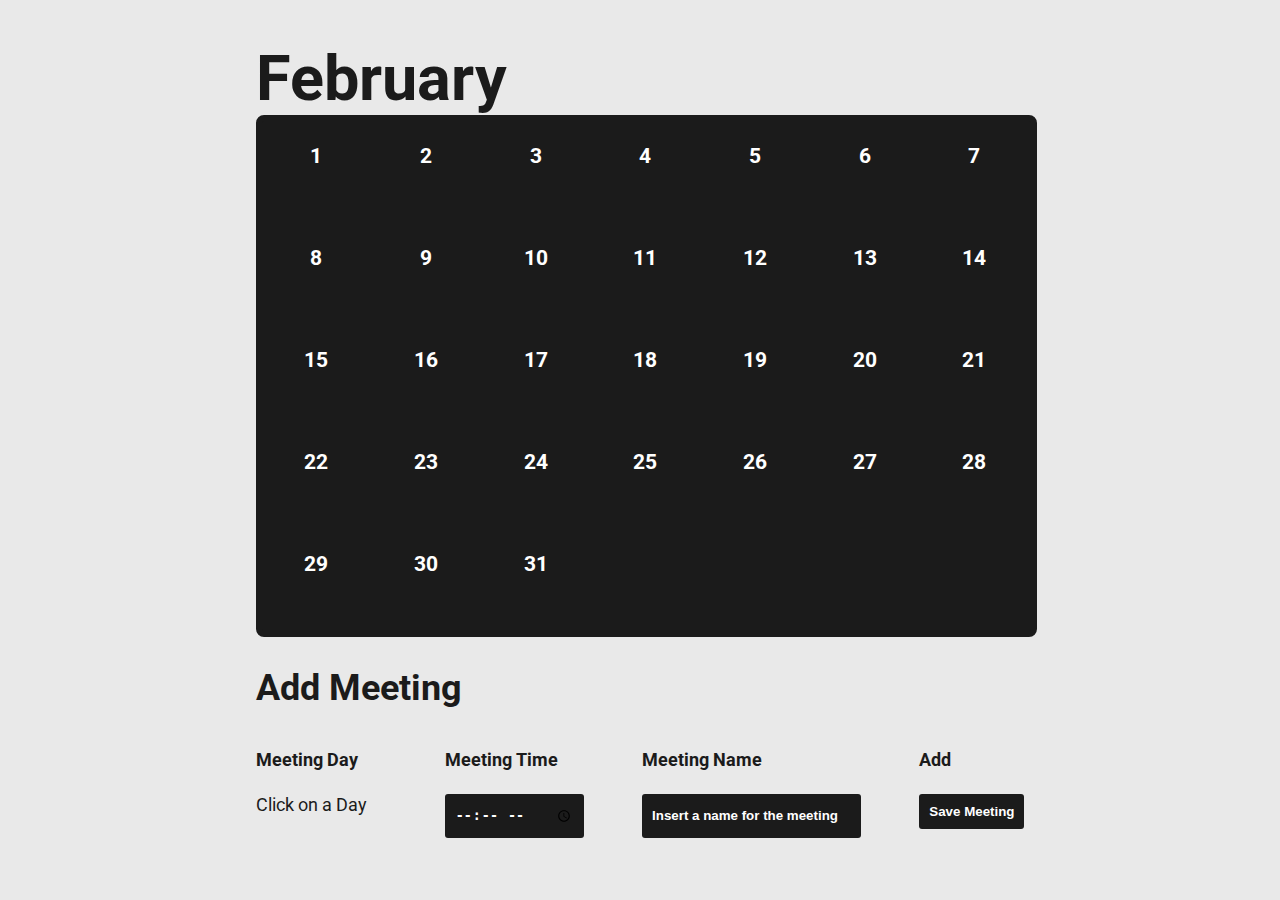
<file: calendar/index.html>
<!DOCTYPE html>
<html lang="en">
<head>
    <meta charset="UTF-8">
    <meta name="viewport" content="width=device-width, initial-scale=1.0">
    <title>Calendar</title>
    <link <link rel="preconnect" href="https://fonts.gstatic.com">
    <link href="https://fonts.googleapis.com/css2?family=Roboto&display=swap" rel="stylesheet">
    <link rel="stylesheet" href="./style.css">
</head>
<body>
    <h1>February</h1>
    <div id="calendar">
      <!-- days cells will be inserted here -->
    </div>
    <h2>Add Meeting</h2>
    <div id="addMeeting">
      <div>
        <h4>Meeting Day</h4>
        <span id="newMeetingDay">Click on a Day</span>
      </div>
      <div>
        <h4>Meeting Time</h4>
        <input type="time" id="newMeetingTime" />
      </div>
      <div>
        <h4>Meeting Name</h4>
        <input
          type="text"
          id="newMeetingName"
          placeholder="Insert a name for the meeting"
        />
      </div>
      <div>
        <h4>Add</h4>
        <input type="button" value="Save Meeting" onclick="saveMeeting()" />
      </div>
    </div>
    <br />
    <div id="appointments">
      <h2>Appointments for the day:</h2>
      <ul id="appointmentList"></ul>
      <!-- this will receive appointments via js -->
    </div>

    <script src="./cal.js"></script>
    
   
</body>
</html>
</file>
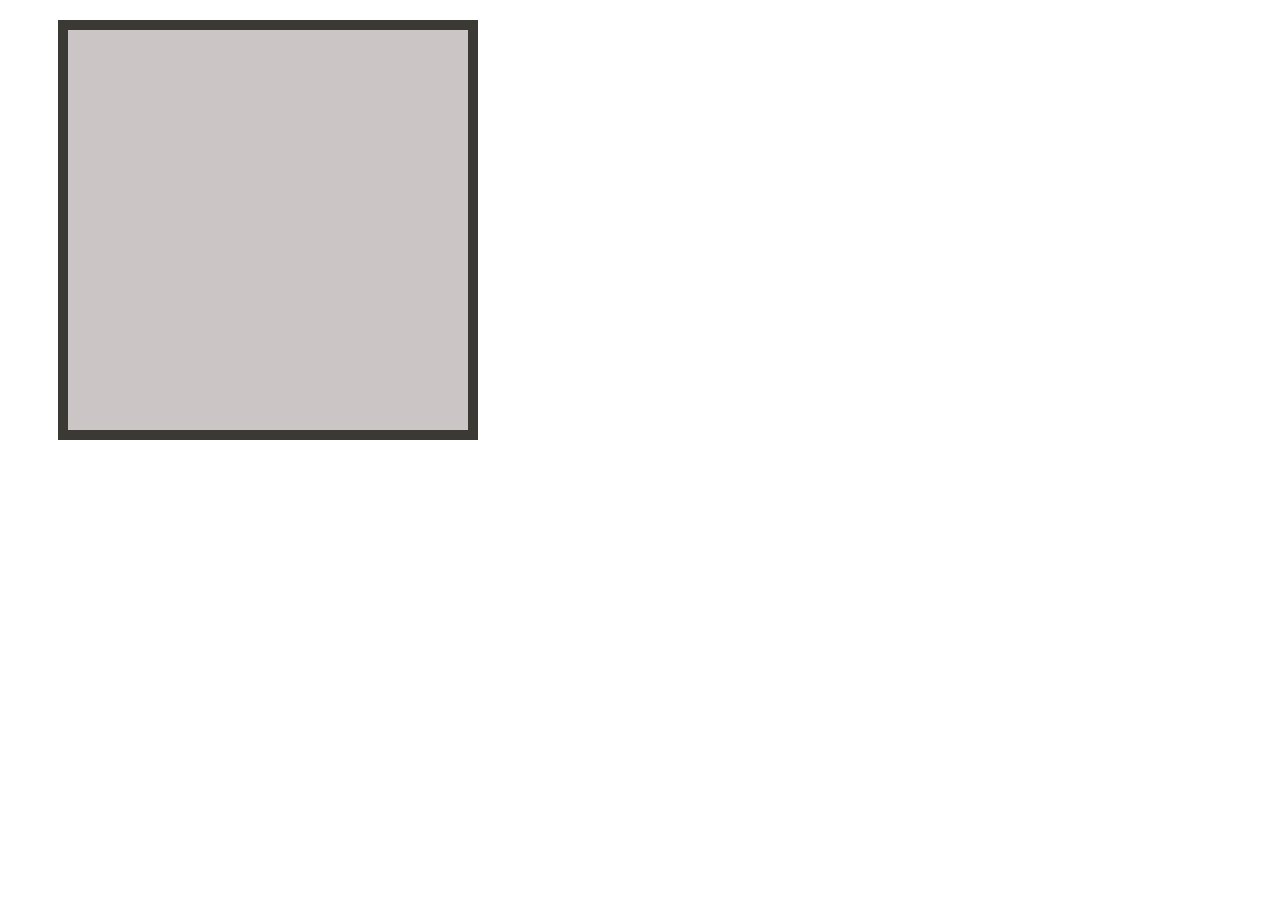
<file: minesweeper/index.html>
<!DOCTYPE html>
<html lang="en">
<head>
    <meta charset="UTF-8">
    <meta name="viewport" content="width=device-width, initial-scale=1.0">
    <link rel="stylesheet" href= "./ms.css">
    <title>minesweeper</title>
</head>
<body>
    <div class="grid"></div>
    



    <script src="ms.js"></script>
</body>
</html>
</file>
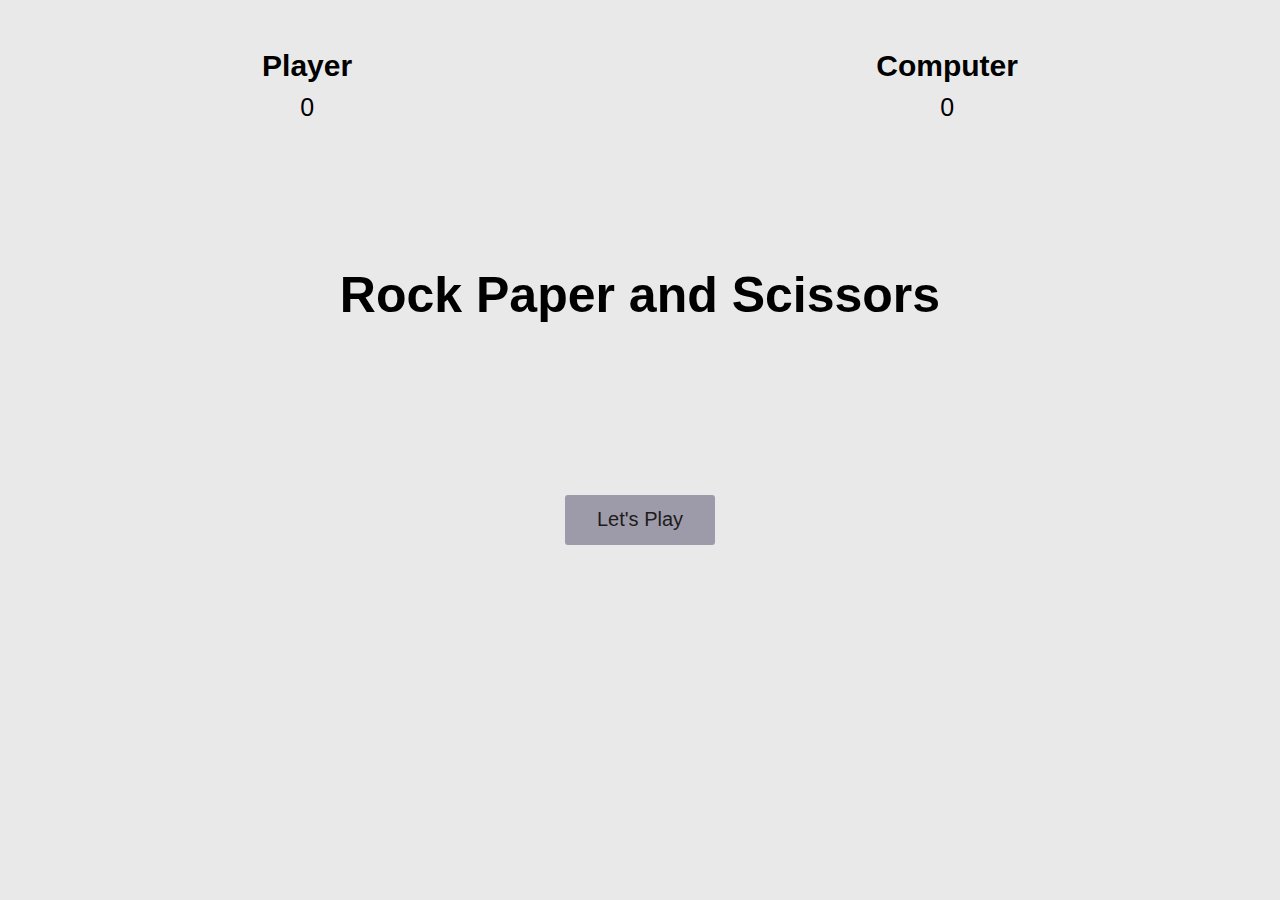
<file: rps/index.html>
<!DOCTYPE html>
<html lang="en">
  <head>
    <meta charset="UTF-8" />
    <meta name="viewport" content="width=device-width, initial-scale=1.0" />
    <meta http-equiv="X-UA-Compatible" content="ie=edge" />
    <link rel="stylesheet" href="./style.css" />
    <title>Rock paper and scissors</title>
  </head>
  <body>
    <section class="game">
      <div class="score">
        <div class="player-score">
          <h2>Player</h2>
          <p>0</p>
        </div>
        <div class="computer-score">
          <h2>Computer</h2>
          <p>0</p>
        </div>
      </div>

      <div class="intro">
        <h1>Rock Paper and Scissors</h1>
        <button>Let's Play</button>
      </div>

      <div class="match fadeOut">
        <h2 class="winner">Choose an option</h2>
        <div class="hands">
          <img class="player-hand" src="./assets/rock.png" alt="" />
          <img class="computer-hand" src="./assets/rock.png" alt="" />
        </div>
        <div class="options">
          <button class="rock">rock</button>
          <button class="paper">paper</button>
          <button class="scissors">scissors</button>
        </div>
      </div>
    </section>

    <script src="./app.js"></script>
  </body>
</html>


    
   
 
  
</body>
</html>
</file>
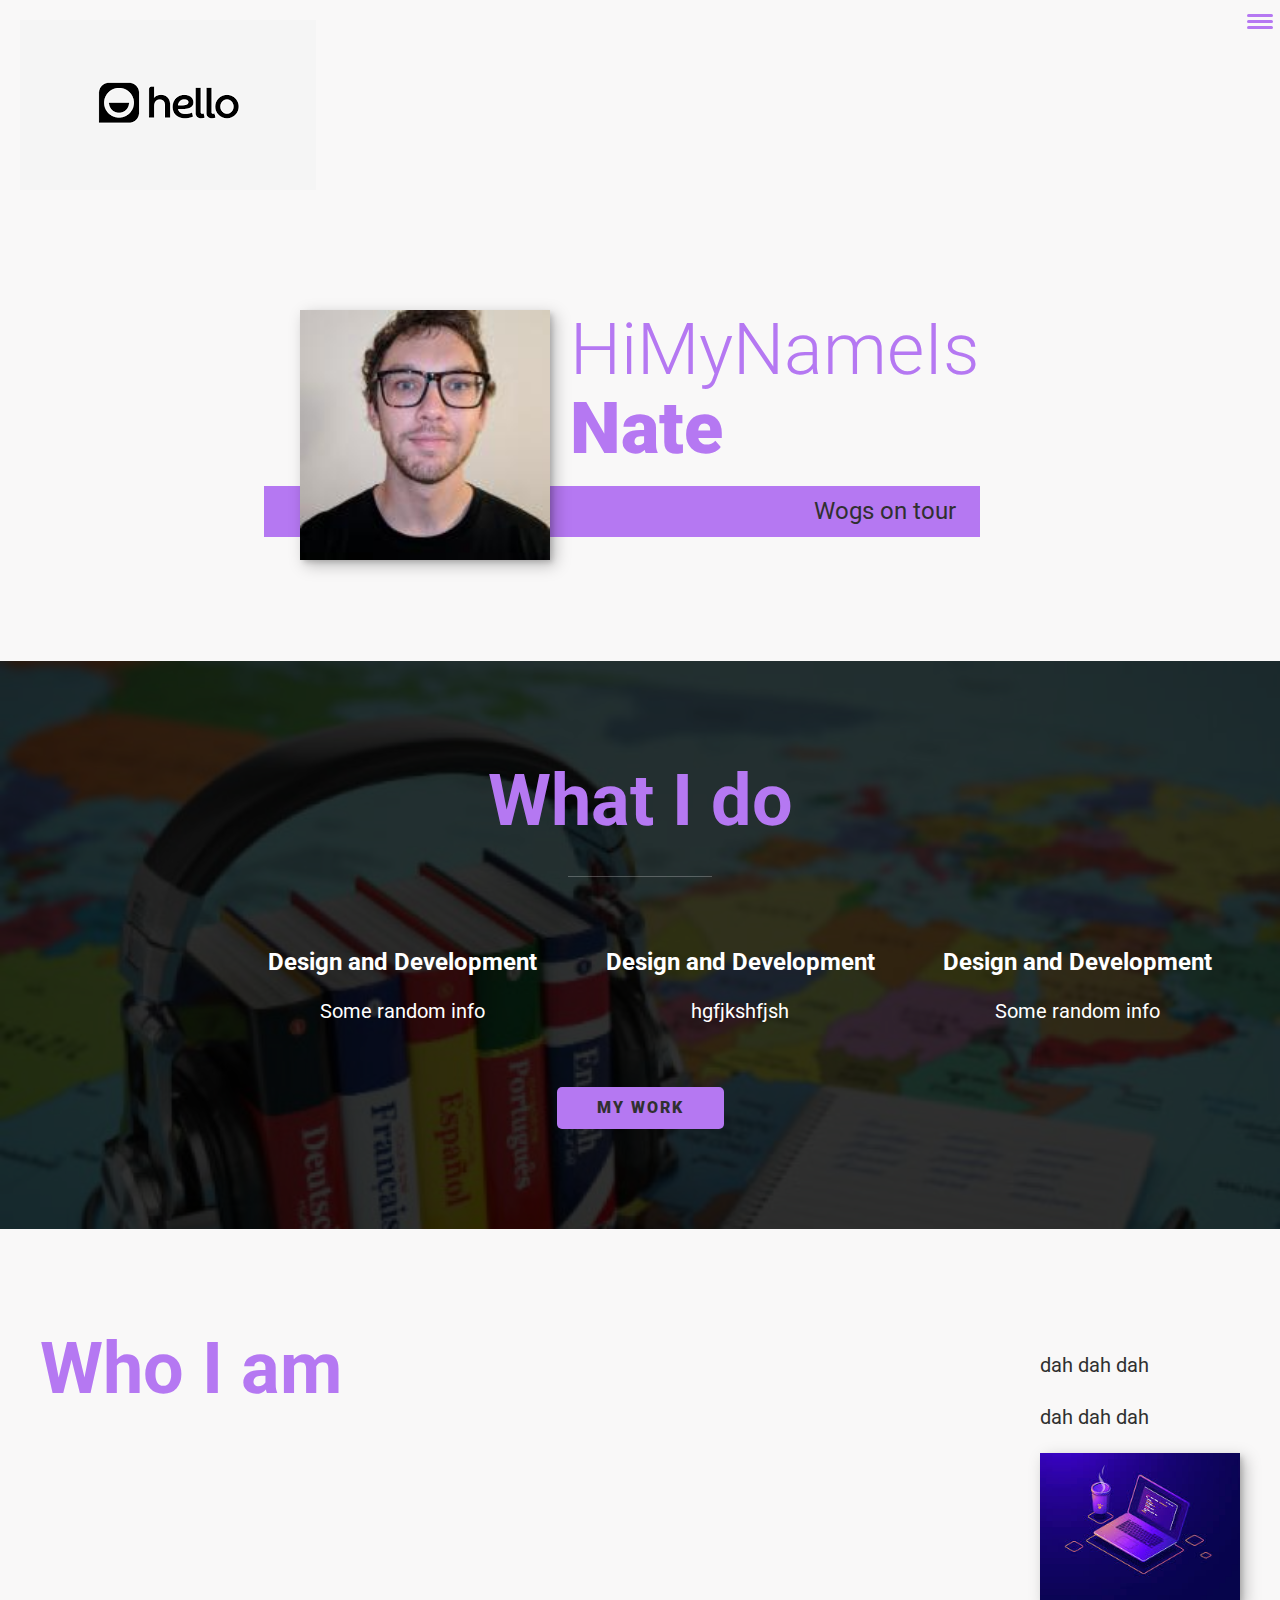
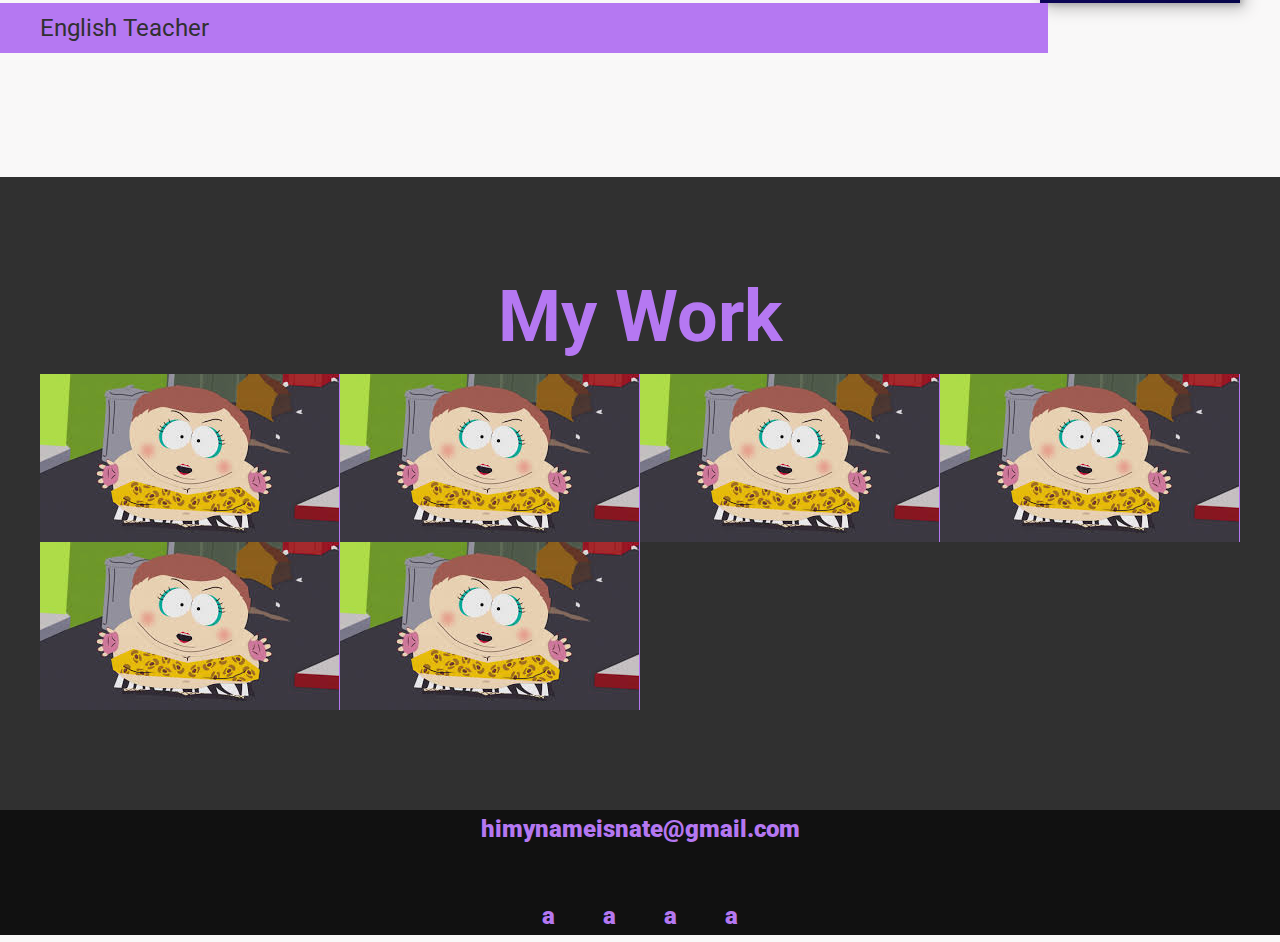
<file: website/index.html>
<!DOCTYPE html>
<html lang="en">
<head>
    <meta charset="UTF-8">
    <meta name="viewport" content="width=device-width, initial-scale=1.0">
    <title>Wogs on tour</title>
    <link rel="stylesheet" href="style.css">
    <link rel="preconnect" href="https://fonts.gstatic.com">
    <link rel="preconnect" href="https://fonts.gstatic.com">
    <link href="https://fonts.googleapis.com/css2?family=Roboto&display=swap" rel="stylesheet">

</head>

<body>
    <header>
        <div class="logo">
            <img src="img/images.png" alt="profile">
        </div>
        <button class="nav-toggle" aria-label="toggle navigation">
            <span class="hamburger"></span>
        </button>
        <nav class="nav">
            <ul class="nav__list">
                <li class="nav__item"><a href="#" class="nav__link">Home</a></li>
                <li class="nav__item"><a href="#about" class="nav__link">About</a></li>
                <li class="nav__item"><a href="#work" class="nav__link">My Experience</a></li>
            </ul>
        </nav>
        
    </header>

    <!--Intro-->

    <section class="intro" id="home">
        <h1 class="section__title section__title--intro">
            HiMyNameIs<strong>Nate</strong>
        </h1>
        <p class="section__subtitle section__subtitle--intro">Wogs on tour</p>
        <img src="img/profile.jpg" alt="me" class="intro__img">
    </section>

    <!--services-->

    <section class="my-services" id="services">
       
        <h1 class="section__title section__title--services">What I do</h1>
        <div class="services">
        <div class="service">
            <h3>Design and Development</h3>
            <p>Some random info</p>
        </div>

        <div class="service">
            <h3>Design and Development</h3>
            <p>hgfjkshfjsh</p>
        </div>

        <div class="service">
            <h3>Design and Development</h3>
            <p>Some random info</p>
        </div>
        </div>
    
    <a href="work" class="btn">My work</a>
    </section>

    <!--about-->

    <section class="about-me" id="about">
      <h1 class="section__title section__title--about">Who I am</h1>
      <p class="section__subtitle section__subtitle--about">English Teacher</p>

      <div class="about-me__body">
          <p> dah dah dah</p>
          <p>dah dah dah</p>
      
      <img src="img/download.jpg" class="about-me__img">
    </section>

    <!--work-->

    <section class="my-work" id="work">
        <h1 class="section__title">My Work</h1>
        <p class="section__subtitle"></p>

       <div class="portfolio">

        <!--#1-->
        <a href="#" class="portfolio__item">
            <img src="img/download-2.jpg" alt="waddup" class="portfolio__img">
        </a>

        <!--#1-->
        <a href="#" class="portfolio__item">
            <img src="img/download-2.jpg" alt="waddup" class="portfolio__img">
        </a>
       
        <!--#1-->
        <a href="#" class="portfolio__item">
            <img src="img/download-2.jpg" alt="waddup" class="portfolio__img">
        </a>
       
        <!--#1-->
        <a href="#" class="portfolio__item">
            <img src="img/download-2.jpg" alt="waddup" class="portfolio__img">
        </a>
       
        <!--#1-->
        <a href="#" class="portfolio__item">
            <img src="img/download-2.jpg" alt="waddup" class="portfolio__img">
        </a>
       
        <!--#1-->
        <a href="#" class="portfolio__item">
            <img src="img/download-2.jpg" alt="waddup" class="portfolio__img">
        </a>
       
       

        
        
       </div> 
    </section>

    <footer class="footer">
        <a href="mailto:himynameisnate@gmail.com" class="footer-link">himynameisnate@gmail.com<a>
        <ul class="social-list">
            <li class=social-list__item>
                <a class="social-list__link" href="#">a</a>
                <i class="fab fa-github"></i>
                
            </li>
            <li class=social-list__item>
                <a class="social-list__link" href="#">a</a>
            </li>
            <li class=social-list__item>
                <a class="social-list__link" href="#">a</a>
            </li>
            <li class=social-list__item>
                <a class="social-list__link" href="#">a</a>
            </li>
        </ul>
    </footer>

    <script src="./java/web.js" ></script>
    
  </body>
</html>
</file>
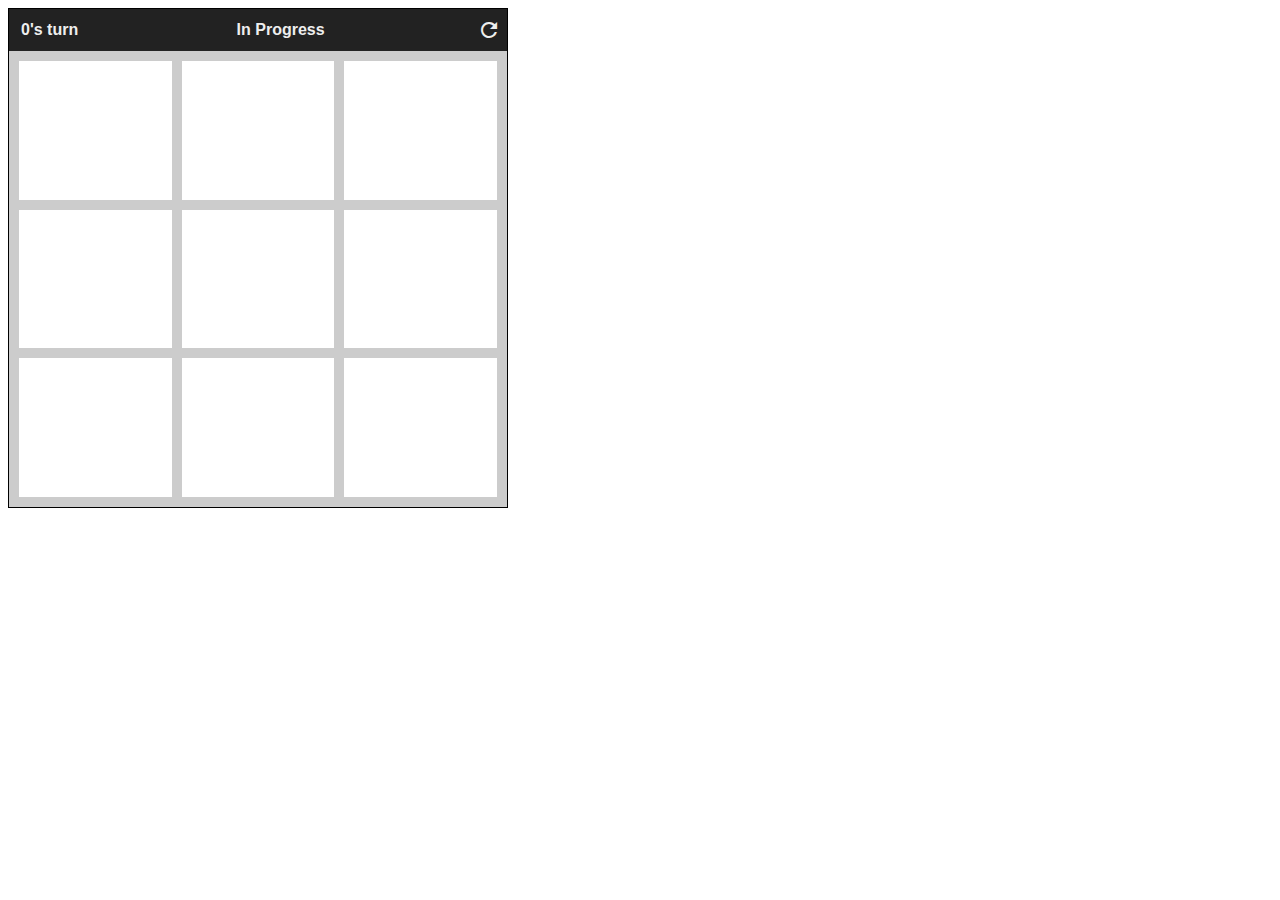
<file: rps/tic tac toe/index.html>
<!DOCTYPE html>
<html lang="en">
<head>
    <meta charset="UTF-8">
    <meta name="viewport" content="width=device-width, initial-scale=1.0">
    <title>Tic Tac Toe</title>
    <link rel="stylesheet" href="css/style.css">
    <link href="https://fonts.googleapis.com/icon?family=Material+Icons"
      rel="stylesheet">
</head>
<body>
    <div id="app"></div>
    <script src="./js/index.js" type="module"></script>
</body>
</html>
</file>
<file: calendar/style.css>
body {
  background-color: #e9e9e9;
  font-family: 'Roboto', sans-serif;
  color: #1b1b1b;
  max-width: 769px;
  margin: 0 auto;
  font-size: 18px;
}

h1 {
  font-size: 63px;
  margin-bottom: 0;
}

h2 {
  font-size: 36px;
  margin-bottom: 1rem;
}

#calendar {
  background-color: #1b1b1b;
  color: white;
  width: 100%;
  margin-bottom: 20px;
  border: 6px solid #1b1b1b;
  border-radius: 8px;
}

.day {
  display: inline-block;
  position: relative;
  width: 14%;
  text-align: center;
  height: 100px;
  border: 1px solid transparent;
}

day h3 {
  font-weight: 300;
  font-size: 26px;
  margin: 0;
  position: relative;
  top: 50%;
  transform: translateY(-50%)
}

#addMeeting {
  display: flex;
  justify-content: space-between;
  align-items: flex-start;
}

input {
  width: 100%;
  min-height: 24px;
  background-color: #1b1b1b;
  color: white;
  border: none;
  border-radius: 3px;
  padding: 10px;
  font-weight: bold;
}

input:focus {
  background-color: white;
  color: black;
}

input::placeholder {
  color: white;
}

input:focus::placeholder {
  color: black;
}

input[type="time"] {
  cursor: pointer;
}

input[type="time"]::webkit-calendar-picker-indicator {
  background-color: pink;
  border-radius: 50%;
  cursor: pointer;
}

inpput[value="Save Meeting"] {
  background-color: pink;
  color: #1b1b1b;
  cursor: pointer;
  min-height: 44px,
}

.selected {
  border: 1px solid pink;
  border-radius: 6px;
}

#appointments {
  display: none;
}

ul {
  padding: 0;
}

li {
  overflow: hidden;
  text-overflow: ellipsis;
}

.withEvent span {
  display: inline-block;
  position: absolute;
  left: 50%;
  transform: translateX(-50%);
  bottom: 16px;
  width: 12px;
  border-radius: 50%;
  background-color: pink;
}
</file>
<file: minesweeper/ms.css>
.container {
    width: 500px;
    align-content: center;
}


.grid {
    height: 400px;
    width: 400px;
    display: flex;
    flex-wrap: wrap;
    background-color: rgb(203, 197, 197);
    margin-left: 50px;
    margin-top: 20px; 
    border: 10px solid #3a3934;
    margin-bottom: 10px;
}

.grid div {
    height: 40px;
    width: 40px;
}

.checked {
    height: 40px; 
    width: 40px; 
    border: 2px solid; 
    background-color: tomato;
    border-color: black;
    box-sizing: border-box;
}

.bomb {
    height: 40px;
    width: 40px; 
    box-sizing: border-box;
}
</file>
<file: rps/style.css>
* {
    margin: 0;
    padding: 0;
    box-sizing: border-box;
}

section {
    height: 100vh;
    background-color: #e9e9e9;
    font-family: sans-serif;
}

.score{
    color: black;
    height: 20vh;
    display: flex;
    justify-content: space-around;
    align-items: center;
}

.score h2 {
    font-size: 30px;
}

.score p {
    text-align: center;
    padding: 10px;
    font-size: 25px;
}

.intro {
    color: rgb (224, 224, 224);
    height: 50vh;
    display: flex;
    flex-direction: column;
    align-items: center;
    justify-content: space-around;
    transition: opacity 0.5s ease;
}

.intro h1 {
    font-size: 50px;
}

.intro button, 
.match button {
    width: 150px;
    height: 50px;
    background: none;
    border: none;
    color: rgb(29, 27, 27);
    font-size: 20px;
    background: rgb(157, 154, 169);
    border-radius: 3px;
    cursor: pointer;
}

.match {
    position: absolute;
    top: 50%;
    left: 50%;
    transform: translate(-50%, -50%);
    
}

.winner {
    color: black;
    text-align: center;
    font-size: 50px;
}

.hands
.options {
    display: flex;
    justify-content: space-around;
    align-items: center;
}

.player-hand {
    transform: rotateY(180deg);
}

div.fadeOut {
    opacity: 0;
    pointer-events: none;
}

div.fadeIn {
    opacity: 1;
    pointer-events: all;
}
</file>
<file: website/style.css>
*,
*::before,
*::after {
    box-sizing: border-box;
}

:root {
   font-family: 'Roboto', sans-serif;
   --fw-reg: 300;
   --fw-bold: 900;

   --clr-light: #fff;
   --clr-dark: #303030;
   --clr-accent: #b578f2;

   --fs-h1: 3rem;
   --f2-h2: 2.25rem;
   --fs-h3: 1.25rem;
   --fs-body: 1rem;

   --bs: 0.25em 0.25em 0.75em rgba(0,0,0,.25), 
         0.125em 0.125em 0.25em rgba(0,0,0,.15);
}

@media (min-width: 800px) {
    :root {
        --fs-h1: 4.5rem;
        --f2-h2: 3.75rem;
        --fs-h3: 1.5rem;
        --fs-body: 1.25rem;

    }
}

body {
    background: #f9f8f8;
    color: var(--clr-dark);
    margin: 0;
    font-family: 'Roboto', sans-serif;
    font-size: var(--fs-body);
    line-height: 1.6;
}

section {
    padding: 5em 2em;
}

img {
    display: block;
    max-width: 100%;
}

strong { font-weight: var(--fw-bold);}

:focus {
    outline: 3px solid var(--clr-dark);
    outline-offset: 3px;
}

.btn {
    display: inline-block;
    padding: .5em 2.5em;
    background: var(--clr-accent);
    color: var(--clr-dark);
    text-decoration: none;
    cursor: pointer;
    font-size: .8em;
    text-transform: uppercase;
    letter-spacing: 2px;
    font-weight: var(--fw-bold);
    transition: transform 200ms ease-in-out;
    border-radius: 5px;
}

.btn:hover {
    transform: scale(1.2);
}


h1,
h2,
h3 {
    line-height: 1.1;
    margin: 0;
    
}

h1 { font-size: var(--fs-h1) }
h2 { font-size: var(--fs-h2) }
h3 { font-size: var(--fs-h3) }

.section__title {
   margin-bottom: .25em;
   color: var(--clr-accent)
}

.section__title--intro {
    font-weight: var(--fw-reg);
    position: relative;
}

.section__title--intro strong {
    display: block;
}

.section__subtitle {
    margin: 0;
    font-size: var(--fs-h3);

}

.section__subtitle--intro,
.section__subtitle--about {
    background: var(--clr-accent);
    padding: .25em 1em; 
    font-family: var(--ff-secondary);
    margin-bottom: 1em;
}

.section__subtitle--work {
    color: var(--clr-accent);
    font-weight: var(--fw-bold);
    margin-bottom: 2em;
}


header {
    display: flex;
    justify-content: space-between;
    padding: 1em;
}

.logo {
    max-width: 1300px;
}

.nav {
    position: fixed;
    background: var(--clr-dark);
    color: var(--clr-light);
    top: 0;
    bottom: 0;
    left: 0;
    right: 0;
    z-index: 100;

    transform: translateX(100%);
    transition: transform 250ms cubic-bezier(.5, 0, .5, 1);
}

.nav__list {
    list-style: none;
    display: flex;
    height: 100%;
    flex-direction: column;
    justify-content: space-evenly;
    align-items: center;
    margin: 0;
    padding: 0;
}

.nav__link {
    color: inherit;
    font-weight: var(--fw-bold);
    font-size: var(--f2-h2);
    text-decoration: none;
}

.nav__link:hover {
    color: var(--clr-accent);
}

.nav-toggle{
    padding: .5em;
    background: transparent;
    border: 0;
    cursor: pointer;
    position: absolute;
    right: 0;
    top: 1em; 
    z-index: 1000;
    
}

.nav-open .nav {
    transform: translateX(0);
}

.nav-open .nav-toggle {
    position: fixed;
}
.nav-open .hamburger {
    transform: rotate(.625turn);
}

.nav-open .hamburger::before {
    transform: rotate(90deg) translateX(-6px);
}

nav.open .hamburger::after {
    opacity: 0;
}


.hamburger {
    
    display: block;
    position: relative;
}

.hamburger,
.hamburger::before,
.hamburger::after {

    background: var(--clr-accent);
    width: 2em;
    height: 3px;
    border-radius: 1em;
    transition: transform 250ms ease-in-out;
}




.hamburger::before,
.hamburger::after {
    content: '';
    position: absolute;
    left: 0;
    right: 0; 
    
}

.hamburger::before { top: 6px; }
.hamburger::after { bottom: 6px; }








.intro {
    position: relative;
}


.intro__img {
    box-shadow: var(--bs);
}

.section__subtitle--intro {
    display: inline-block;
}

@media (min-width: 600px) {
    .intro {
        display: grid;
        width: min-content;
        margin: 0 auto;
        grid-column-gap: 1em;
        grid-template-areas: 
        "img title"
        "img subtitle";

        grid-template-columns: min-content max-content;
    }

    .intro__img {
        grid-area: img;
        min-width: 250px;
        position: relative;
        z-index: 2;
    }

    .section__subtitle--intro {
        align-self: start;
        grid-column: -1 / 1;
        grid-row: 2;
        text-align: right;
        position: relative;
        left: -1.5em;
        width: calc(100% + 1.5em);
    }
}

.my-services {
    background-color: var(--clr-dark);
    background-image: url("../website/img/tefl.jpg");
    background-size: cover;
    background-blend-mode: multiply;
    color: var(--clr-light);
    text-align: center;
}

.section__title--services {
    color: var(--clr-accent);
    position: relative;
}

.section__title--services::after {
    content: '';
    display: block;
    width: 2em;
    height: 1px;
    margin: 0.5em auto 1em;
    background: var(--clr-light);
    opacity: 0.25;
}

.services {
    margin-bottom: 2em;
}

.service {
    max-width: 500px;
    margin: 0 auto;
}

@media (min-width: 800px) {
    .services {
        display: flex;
        max-width: 1000px;
        margin-left: auto;
        margin-left: auto;
    }

    .service + .service {
        margin-left: 2em;
    }
}

.about-me {
    max-width: 2000px;
    margin: 0 auto;
}

.about-me__img {
    box-shadow: var(--bs);
}


@media (min-width: 600px) {
     .about-me {
         display: grid;
         grid-template-columns: 1fr 200px;
         grid-template-areas: 
                "title img"
                "subtitle img"
                "text img";
            grid-column-gap: 2em;
     }

     .section__title--about {
         grid-area: title;
     }
     
     .section__subtitle--about {
         grid-column: 1;
         grid-row: 2;
         position: relative;
         left: -2em;
         width: calc(100% + 4em);
         padding-left: 2em;
         padding-right: calc(200px + 4em);
     }

     .about-me__img {
         grid-row: 1 / -1;
         grid-column: 2;
     }
}

.my-work {
    background-color: var(--clr-dark);
    color: var(--clr-light);
    text-align: center;
}

.portfolio {
    display: grid;
    grid-template-columns: repeat(auto-fit, minmax(300px, 1fr));
    
}

.portfolio__item {
    background: var(--clr-accent);
    overflow: hidden;
}

.portfolio__img {
    transition: 
         transform 750ms cubic-bezier(.5, 0, .5, 1),
         opacity 250ms linear;
}

.portfolio__item:focus {
    position: relative;
    z-index: 2;
}

.portfolio__img:hover,
portfolio__item:focus .portfolio__img {
    transform: scale(1.2);
    opacity: .5;
}

.footer {
    background: #111;
    color: var(--clr-accent);
    text-align: center;
    font-size: var(--fs-h3);
    font-weight: var(--fw-bold);
}

.footer a { 
    color: inherit;
    text-decoration: none;

}



.footer__link:hover,
.social-list__:hover {
    opacity: .7;
}

.footer__link:hover {
    text-decoration: underline;
}

.social-list {
    list-style: none;
    display: flex;
    justify-content: center;
    margin: 2em 0 0;
    padding: 0;
}

.social-list__item {
    margin: 0 .5em;
}

.social-list__link {
    padding: .5em;
}
</file>
<file: rps/tic tac toe/css/style.css>
* {
    box-sizing: border-box;
}

#app {
    border: 1px solid black;
    width: 500px;
    height: 500px;
    font-family: sans-serif;
    font-weight: bold;
    display: flex;
    flex-direction: column;
}

.header {
    display: flex;
    align-items: center;
    background: #222;
}

.header > * {
    color: #eeeeee;
}

.header__turn {
    padding: 12px;
}

.header__status {
    padding: 12px;
    flex-grow: 1;
    text-align: center;
}

.header__restart {
    display: flex;
    align-items: center;
    justify-content: center;
    border: none;
    outline: none;
    background: none;
    cursor: pointer;
}

.board {
    display: grid;
    background: #cccccc;
    gap: 10px;
    padding: 10px;
    flex-grow: 1;
    grid-template-columns: repeat(3, 1fr);
    grid-template-rows: repeat(3, 1fr);
}

.board__tile {
    background: #ffffff;
    cursor: pointer;
    display: flex;
    align-items: center;
    justify-content: center;
    font-size: 80px;
    font-family: cursive;
    color: #222222;
}

.board__tile:hover {
    background: #eeeeee;
}

.board__tile--winner {
    color: green;
}
</file>
